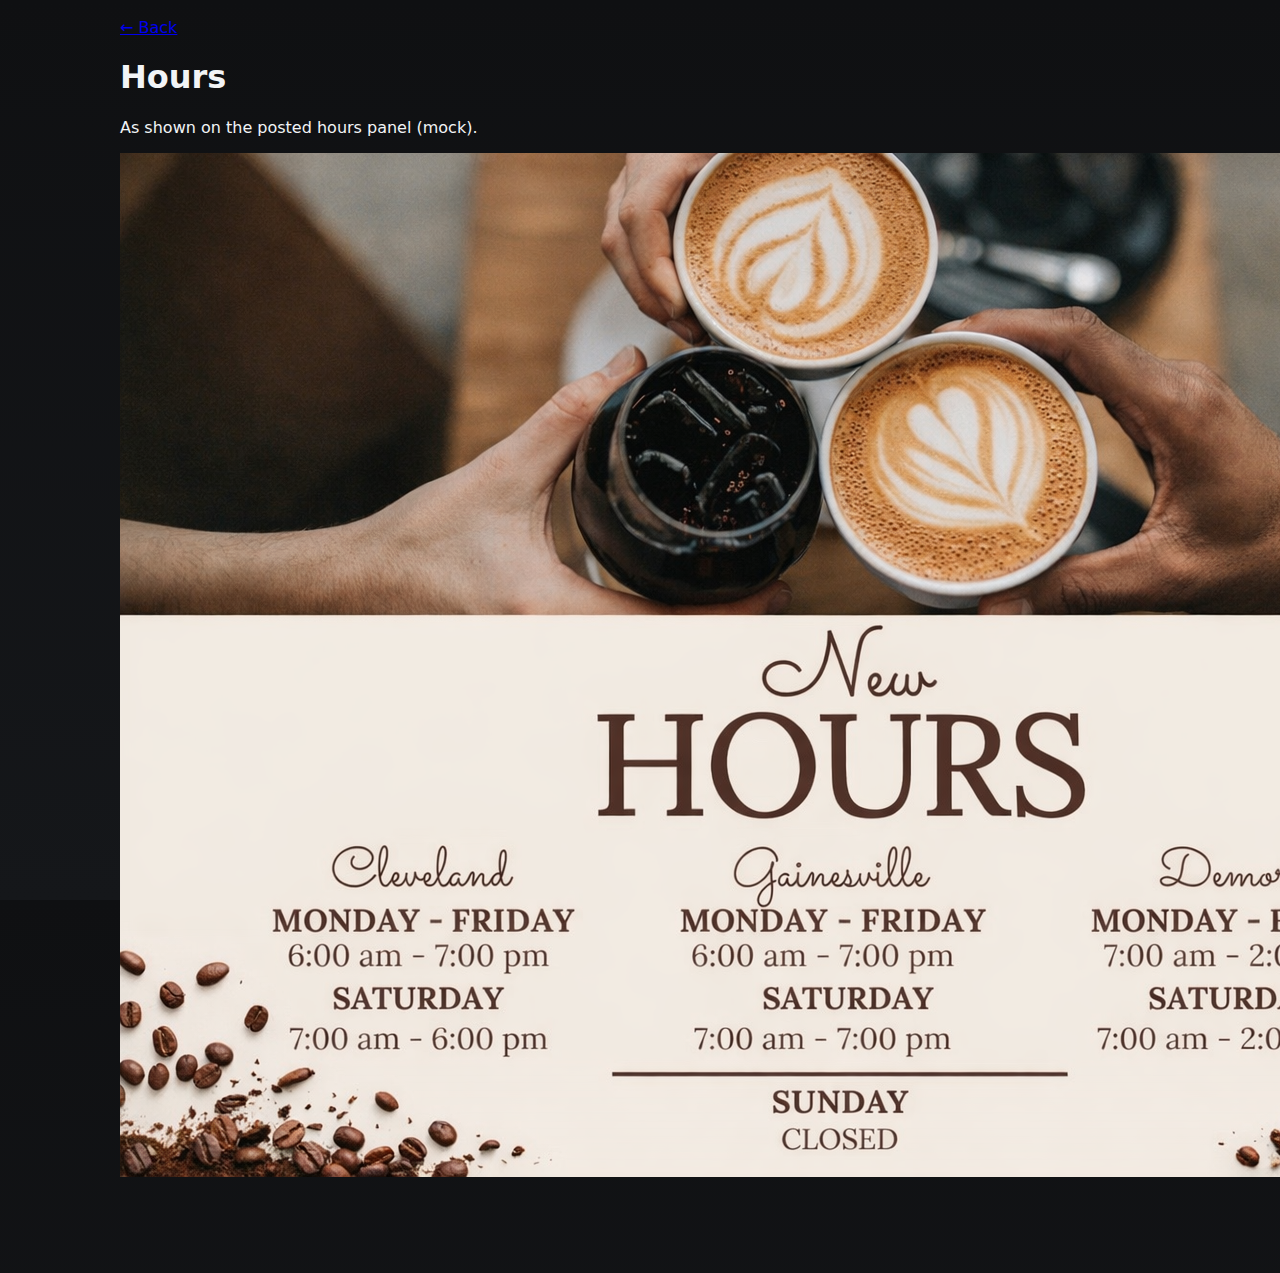
<file: hours.html>
<!doctype html>
<html lang="en">
<head>
  <meta charset="utf-8" />
  <meta name="viewport" content="width=device-width,initial-scale=1" />
  <title>Hours — Farmhouse Coffee</title>
  <meta name="theme-color" content="#efe6d6" />
  <link rel="stylesheet" href="styles.css" />
</head>

<body>
  <a class="skip" href="#main">Skip to content</a>

  <main id="main" class="wrap">
    <header class="pageHead">
      <a class="backLink" href="index.html">← Back</a>
      <h1 class="pageTitle">Hours</h1>
      <p class="pageSub">As shown on the posted hours panel (mock).</p>
    </header>

    <section class="card">
      <img src="hours-panel.PNG" alt="Hours panel" />
    </section>
  </main>
</body>
</html>
</file>
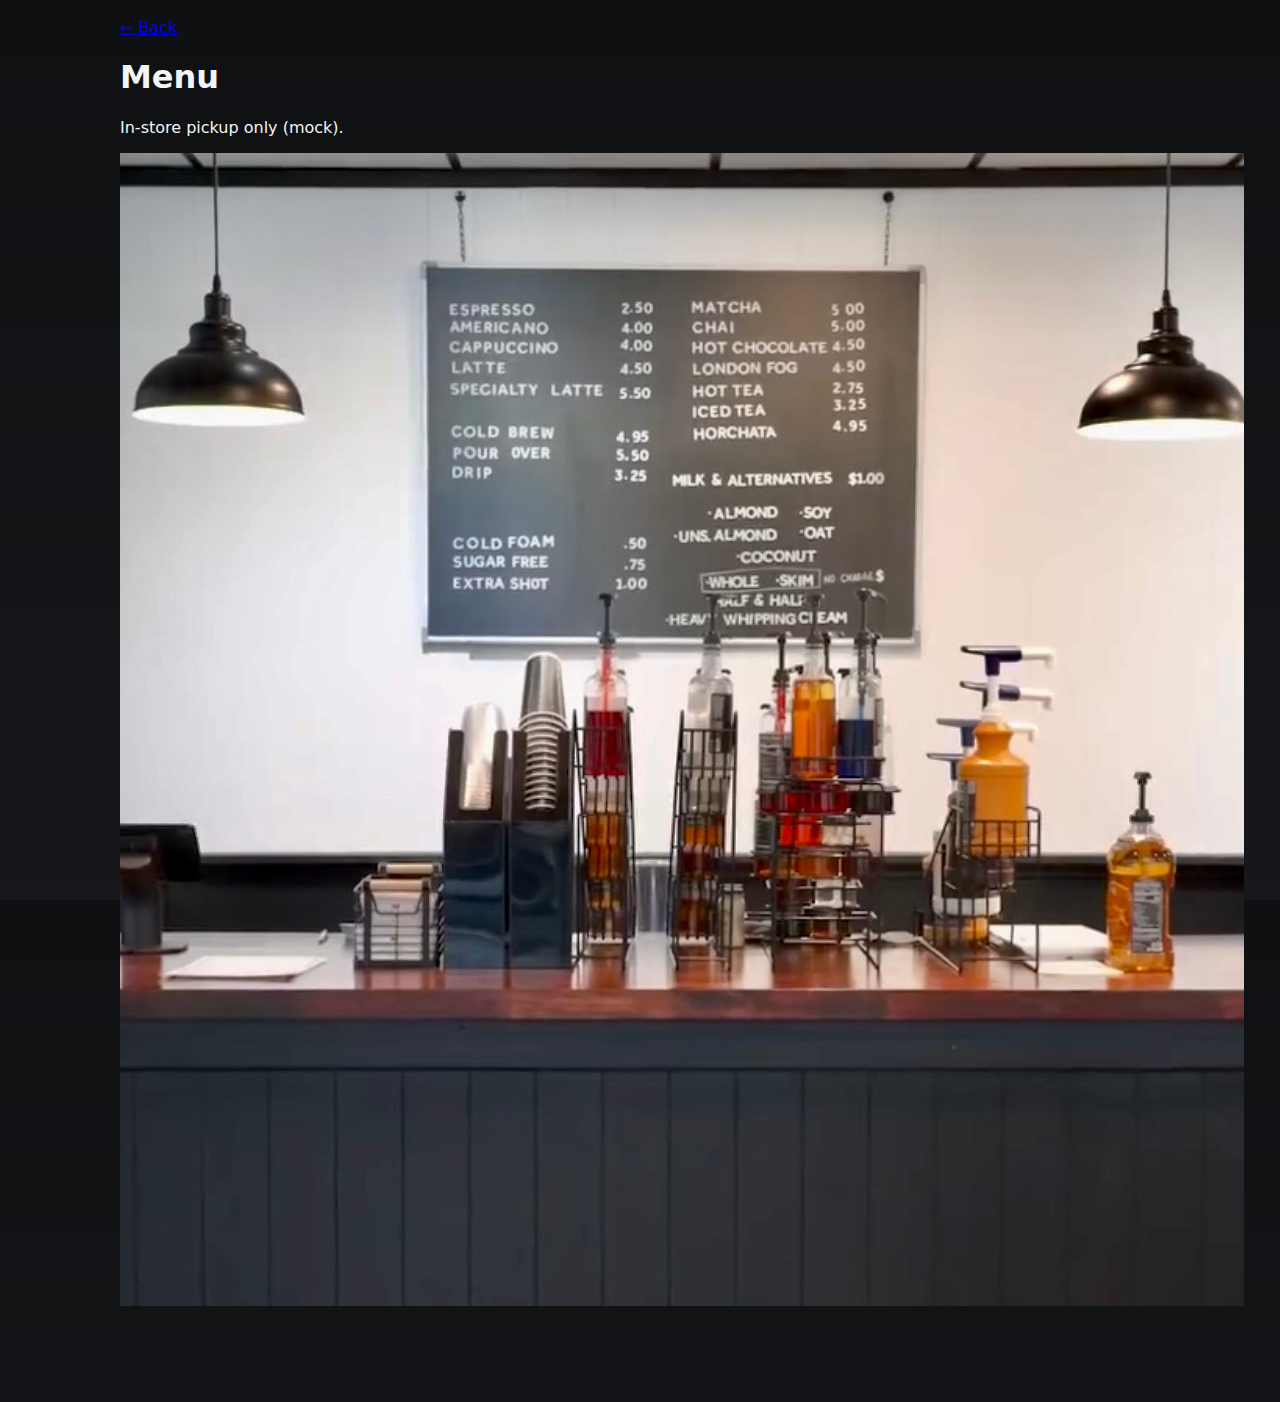
<file: menu.html>
<!doctype html>
<html lang="en">
<head>
  <meta charset="utf-8" />
  <meta name="viewport" content="width=device-width,initial-scale=1" />
  <title>Menu — Farmhouse Coffee</title>
  <meta name="theme-color" content="#efe6d6" />
  <link rel="stylesheet" href="styles.css" />
</head>

<body>
  <a class="skip" href="#main">Skip to content</a>

  <main id="main" class="wrap">
    <header class="pageHead">
      <a class="backLink" href="index.html">← Back</a>
      <h1 class="pageTitle">Menu</h1>
      <p class="pageSub">In-store pickup only (mock).</p>
    </header>

    <section class="card">
      <!-- Use your real menu image filename if different -->
      <img src="menu.jpg" alt="Menu" />
    </section>
  </main>
</body>
</html>
</file>
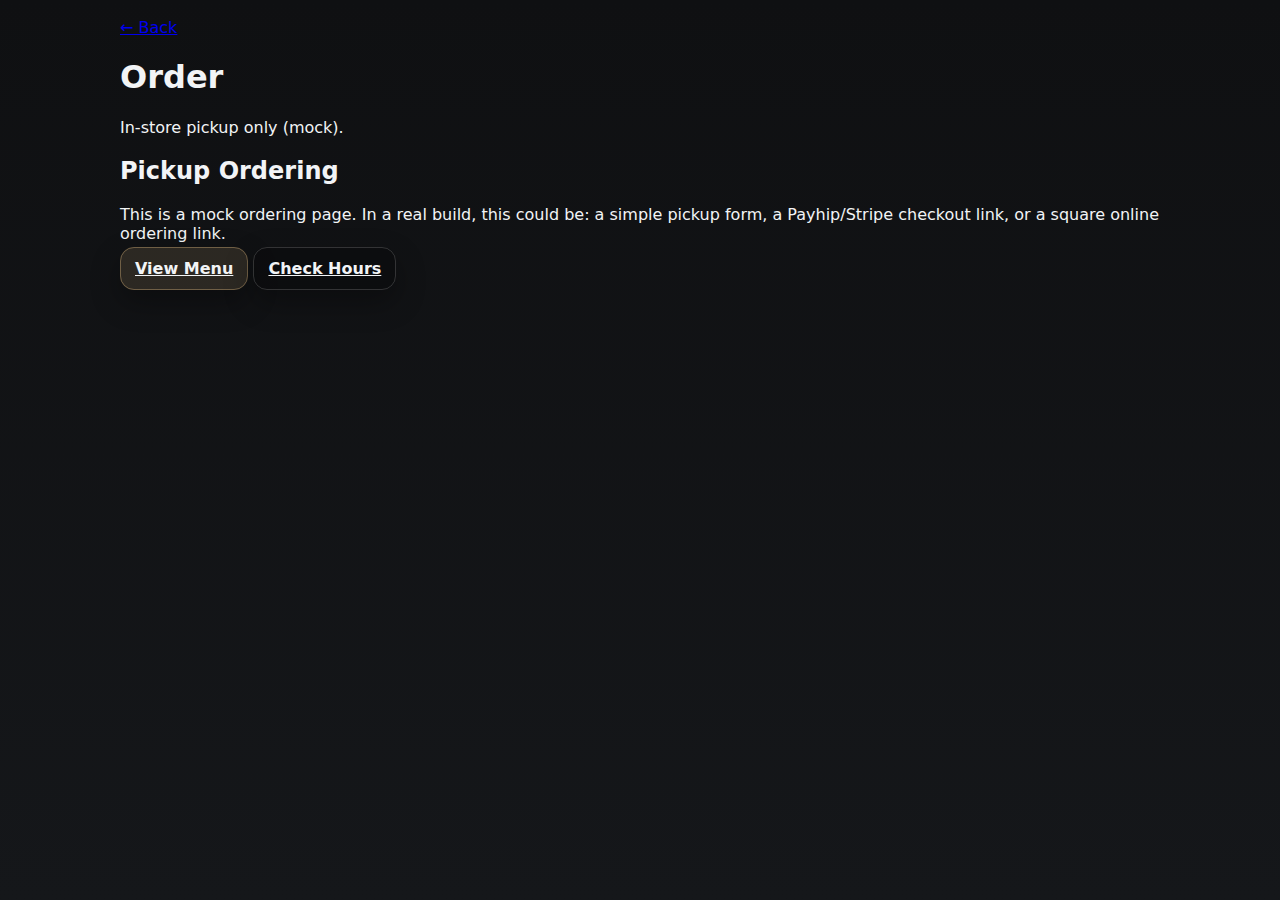
<file: order.html>
<!doctype html>
<html lang="en">
<head>
  <meta charset="utf-8" />
  <meta name="viewport" content="width=device-width,initial-scale=1" />
  <title>Order — Farmhouse Coffee</title>
  <meta name="theme-color" content="#efe6d6" />
  <link rel="stylesheet" href="styles.css" />
</head>

<body>
  <a class="skip" href="#main">Skip to content</a>

  <main id="main" class="wrap">
    <header class="pageHead">
      <a class="backLink" href="index.html">← Back</a>
      <h1 class="pageTitle">Order</h1>
      <p class="pageSub">In-store pickup only (mock).</p>
    </header>

    <section class="card card--glass">
      <h2 class="cardTitle">Pickup Ordering</h2>
      <p class="cardText">
        This is a mock ordering page. In a real build, this could be:
        a simple pickup form, a Payhip/Stripe checkout link, or a square online ordering link.
      </p>

      <div class="row">
        <a class="btn btn--primary" href="menu.html">View Menu</a>
        <a class="btn" href="hours.html">Check Hours</a>
      </div>
    </section>
  </main>
</body>
</html>
</file>
<file: styles.css>
/* ===========================
   FARMHOUSE MOCK — SOCIAL TILES
   - centered text
   - solid hero panel
   - textured background behind tiles
   - rounded tile cards
   =========================== */

:root{
  --text: #f2f4f6;
  --muted: rgba(242,244,246,.72);
  --line: rgba(255,255,255,.10);

  --bg0: #0f1012;
  --bg1: #15171a;

  --panel: rgba(14,15,17,.78);
  --panel2: rgba(22,24,27,.78);

  --shadow: 0 16px 50px rgba(0,0,0,.45);
  --radius: 18px;
  --radius2: 22px;

  --wrap: min(1040px, calc(100% - 28px));

  --accent: #e7d5b7; /* warm parchment */
  --accent2: #d8b27a; /* coffee gold */
}

*{ box-sizing:border-box; }
html,body{ height:100%; }

body{
  margin:0;
  color:var(--text);
  font-family: ui-sans-serif, system-ui, -apple-system, Segoe UI, Roboto, Helvetica, Arial, "Apple Color Emoji","Segoe UI Emoji";
  background: linear-gradient(180deg, var(--bg0), var(--bg1));
  overflow-x:hidden;
}

.skip{
  position:absolute;
  left:-999px;
  top:auto;
  width:1px;height:1px;
  overflow:hidden;
}
.skip:focus{
  left:14px; top:14px;
  width:auto;height:auto;
  padding:10px 12px;
  background:#000;
  color:#fff;
  border-radius:12px;
  z-index:9999;
}

.bg{
  position:fixed;
  inset:0;
  z-index:-2;
  background:
    radial-gradient(120% 90% at 50% 10%, rgba(255,255,255,.10), transparent 55%),
    radial-gradient(120% 120% at 50% 65%, rgba(0,0,0,.65), rgba(0,0,0,.92) 80%),
    url("coffee-bg.jpg");
  background-size: cover;
  background-position: center;
  filter: saturate(1.02) contrast(1.02);
}
@media (max-width: 780px){
  .bg{
    background:
      radial-gradient(120% 90% at 50% 10%, rgba(255,255,255,.10), transparent 55%),
      radial-gradient(120% 120% at 50% 65%, rgba(0,0,0,.70), rgba(0,0,0,.94) 80%),
      url("bg-mobile.jpg");
    background-size: cover;
    background-position: center;
  }
}

.wrap{ width:var(--wrap); margin:0 auto; padding: 18px 0 92px; }

/* Topbar */
.topbar{
  position:sticky;
  top:0;
  z-index:50;
  backdrop-filter: blur(10px);
  background: linear-gradient(180deg, rgba(10,10,12,.82), rgba(10,10,12,.55));
  border-bottom:1px solid rgba(255,255,255,.08);
}
.topbar__inner{
  width:var(--wrap);
  margin:0 auto;
  padding:12px 0;
  display:flex;
  align-items:center;
  justify-content:space-between;
  gap:12px;
}
.brand{
  display:flex;
  align-items:center;
  gap:10px;
  min-width:0;
}
.brand__icon{
  width:42px; height:42px;
  border-radius:14px;
  box-shadow: 0 10px 25px rgba(0,0,0,.35);
  border:1px solid rgba(255,255,255,.10);
  background: rgba(0,0,0,.25);
}
.brand__text{ min-width:0; }
.brand__name{
  font-weight:800;
  letter-spacing:.2px;
}
.brand__sub{
  font-size:12px;
  color:var(--muted);
  white-space:nowrap;
  overflow:hidden;
  text-overflow:ellipsis;
  max-width: 46vw;
}

.topbar__actions{
  display:flex;
  gap:8px;
  flex-wrap:wrap;
  justify-content:flex-end;
}

.chip{
  appearance:none;
  border:1px solid rgba(255,255,255,.14);
  background: rgba(0,0,0,.20);
  color:var(--text);
  padding:9px 12px;
  border-radius:999px;
  font-weight:700;
  cursor:pointer;
}
.chip--primary{
  border-color: rgba(231,213,183,.35);
  background: rgba(231,213,183,.12);
}

/* Hero */
.hero{
  margin-top:18px;
  border-radius: var(--radius2);
  overflow:hidden;
  box-shadow: var(--shadow);
  border:1px solid rgba(255,255,255,.10);
  background: rgba(0,0,0,.25);
}
.hero__media{
  height: 190px;
  background:
    linear-gradient(180deg, rgba(0,0,0,.15), rgba(0,0,0,.70)),
    url("sf-hero.jpg");
  background-size: cover;
  background-position: center;
}
@media (max-width: 780px){
  .hero__media{ height: 160px; }
}
.hero__panel{
  background: linear-gradient(180deg, rgba(18,18,20,.86), rgba(10,10,12,.84));
  padding: 16px 16px 18px;
  text-align:center;
}
.hero__title{
  margin: 2px 0 6px;
  font-size: 26px;
  letter-spacing:.3px;
}
.hero__desc{
  margin: 0 auto 12px;
  max-width: 56ch;
  color: var(--muted);
  line-height: 1.35;
}
.hero__cta{
  display:flex;
  justify-content:center;
  gap:10px;
  flex-wrap:wrap;
  margin: 10px 0 12px;
}
.btn{
  appearance:none;
  border:1px solid rgba(255,255,255,.16);
  background: rgba(0,0,0,.25);
  color: var(--text);
  padding: 11px 14px;
  border-radius: 14px;
  font-weight: 800;
  cursor:pointer;
  box-shadow: 0 12px 30px rgba(0,0,0,.30);
}
.btn--primary{
  border-color: rgba(216,178,122,.40);
  background: rgba(216,178,122,.14);
}
.hero__meta{
  display:flex;
  justify-content:center;
  gap:8px;
  flex-wrap:wrap;
}
.pill{
  display:inline-flex;
  align-items:center;
  justify-content:center;
  padding:8px 12px;
  border-radius: 999px;
  border:1px solid rgba(255,255,255,.14);
  background: rgba(0,0,0,.18);
  color: var(--text);
  text-decoration:none;
  font-weight: 800;
  font-size: 13px;
}

/* Grid tiles */
.grid{
  margin: 18px 0 0;
  display:grid;
  grid-template-columns: repeat(2, minmax(0,1fr));
  gap: 12px;
}
@media (max-width: 720px){
  .grid{ grid-template-columns: 1fr; }
}

.tile{
  position:relative;
  border-radius: var(--radius2);
  overflow:hidden;
  border:1px solid rgba(255,255,255,.10);
  box-shadow: var(--shadow);
  cursor:pointer;
  outline:none;
  background: rgba(0,0,0,.20);
}
.tile:focus-visible{
  box-shadow: 0 0 0 3px rgba(231,213,183,.28), var(--shadow);
}
.tile img{
  width:100%;
  height: 260px;
  object-fit: cover;
  display:block;
  filter: contrast(1.02) saturate(1.02);
}
@media (max-width: 720px){
  .tile img{ height: 240px; }
}
.tile__cap{
  position:absolute;
  left:0; right:0; bottom:0;
  padding: 14px 12px 12px;
  background: linear-gradient(180deg, transparent, rgba(0,0,0,.78));
  text-align:center;
}
.tile__title{
  font-weight: 900;
  letter-spacing:.2px;
  font-size: 16px;
}
.tile__sub{
  margin-top:2px;
  font-size: 12px;
  color: var(--muted);
}

/* Footer */
.footer{
  margin: 18px 0 0;
  border-radius: var(--radius2);
  overflow:hidden;
  border:1px solid rgba(255,255,255,.10);
  background: rgba(0,0,0,.25);
}
.footer__inner{
  padding: 14px 14px;
  text-align:center;
}
.footer__small{
  color: var(--muted);
  font-size: 12px;
}

/* Bottom dock */
.dock{
  position: fixed;
  left: 0; right: 0; bottom: 0;
  z-index: 80;
  padding: 10px 12px calc(10px + env(safe-area-inset-bottom));
  display:flex;
  gap:10px;
  justify-content:center;
  background: linear-gradient(180deg, rgba(10,10,12,.15), rgba(10,10,12,.86));
  backdrop-filter: blur(10px);
  border-top: 1px solid rgba(255,255,255,.10);
}
.dock__btn{
  width: min(210px, 32vw);
  display:flex;
  align-items:center;
  justify-content:center;
  gap:8px;
  padding: 10px 12px;
  border-radius: 16px;
  border:1px solid rgba(255,255,255,.14);
  background: rgba(0,0,0,.20);
  color: var(--text);
  text-decoration:none;
  font-weight: 900;
  cursor:pointer;
}
.dock__icon{ font-size: 16px; }
.dock__label{ font-size: 13px; }

/* Modal */
.modal[hidden]{ display:none; }
.modal{
  position:fixed;
  inset:0;
  z-index: 120;
}
.modal__backdrop{
  position:absolute;
  inset:0;
  background: rgba(0,0,0,.62);
}
.modal__sheet{
  position:absolute;
  left:50%;
  top:50%;
  transform: translate(-50%,-50%);
  width: min(900px, calc(100% - 24px));
  max-height: min(86vh, 760px);
  border-radius: 22px;
  overflow:hidden;
  background: linear-gradient(180deg, rgba(18,18,20,.92), rgba(10,10,12,.90));
  border:1px solid rgba(255,255,255,.12);
  box-shadow: 0 22px 70px rgba(0,0,0,.55);
}
@media (max-width: 720px){
  .modal__sheet{
    top:auto;
    bottom: 10px;
    transform: translate(-50%, 0);
    max-height: 86vh;
  }
}

.modal__head{
  display:flex;
  align-items:center;
  justify-content:space-between;
  gap:10px;
  padding: 12px 12px;
  border-bottom:1px solid rgba(255,255,255,.10);
}
.modal__title{
  font-weight: 950;
  letter-spacing:.2px;
  text-align:center;
  width:100%;
}
.modal__close{
  flex:0 0 auto;
  width: 42px;
  height: 42px;
  border-radius: 14px;
  border:1px solid rgba(255,255,255,.14);
  background: rgba(0,0,0,.20);
  color: var(--text);
  cursor:pointer;
}

.modal__body{
  padding: 14px 14px 18px;
  overflow:auto;
  max-height: calc(min(86vh, 760px) - 60px);
}

/* Menu UI */
.menuTop{
  display:flex;
  gap:10px;
  flex-wrap:wrap;
  justify-content:center;
  margin: 0 0 12px;
}
.menuTab{
  border:1px solid rgba(255,255,255,.14);
  background: rgba(0,0,0,.18);
  color: var(--text);
  padding: 9px 12px;
  border-radius: 999px;
  font-weight: 900;
  cursor:pointer;
}
.menuTab[aria-selected="true"]{
  border-color: rgba(216,178,122,.45);
  background: rgba(216,178,122,.14);
}

.menuSection{
  border:1px solid rgba(255,255,255,.10);
  background: rgba(0,0,0,.20);
  border-radius: 18px;
  padding: 12px 12px;
  margin-bottom: 10px;
  text-align:center;
}
.menuSection h3{
  margin: 2px 0 10px;
  font-size: 16px;
  letter-spacing:.2px;
}
.menuItem{
  padding: 10px 8px;
  border-top: 1px solid rgba(255,255,255,.09);
}
.menuItem:first-of-type{ border-top:none; }
.menuItem .name{
  font-weight: 900;
}
.menuItem .note{
  margin-top: 4px;
  font-size: 12px;
  color: var(--muted);
}

/* ===========================
   MODAL MENU STYLES
   =========================== */

.menuTop{
  display:flex;
  flex-direction:column;
  align-items:center;
  gap:10px;
  margin: 4px 0 14px;
}

.orderBtn{
  display:inline-flex;
  align-items:center;
  justify-content:center;
  padding: 12px 16px;
  border-radius: 14px;
  text-decoration:none;
  font-weight: 700;
  background: rgba(255,255,255,.10);
  border: 1px solid rgba(255,255,255,.14);
  color: inherit;
}

.orderBtn:hover{
  background: rgba(255,255,255,.14);
}

.menuNote{
  opacity:.78;
  font-size: .92rem;
  text-align:center;
}

.menuList{
  display:flex;
  flex-direction:column;
  gap: 14px;
}

.msec{
  padding: 12px;
  border-radius: 16px;
  background: rgba(255,255,255,.05);
  border: 1px solid rgba(255,255,255,.08);
}

.msec__title{
  margin: 0 0 8px;
  text-align:center;
  letter-spacing:.2px;
}

.mitem{
  padding: 10px 8px;
  border-top: 1px solid rgba(255,255,255,.08);
  text-align:center;
}

.mitem:first-child{ border-top: 0; }

.mitem__name{
  font-weight: 600;
}

.mitem__desc{
  margin-top: 4px;
  opacity: .78;
  font-size: .92rem;
}

/* hours image in modal */
.hoursModal{
  display:flex;
  justify-content:center;
}

.hoursModal__img{
  width: 100%;
  height: auto;
  max-width: 860px;
  border-radius: 16px;
  display:block;
}
</file>
